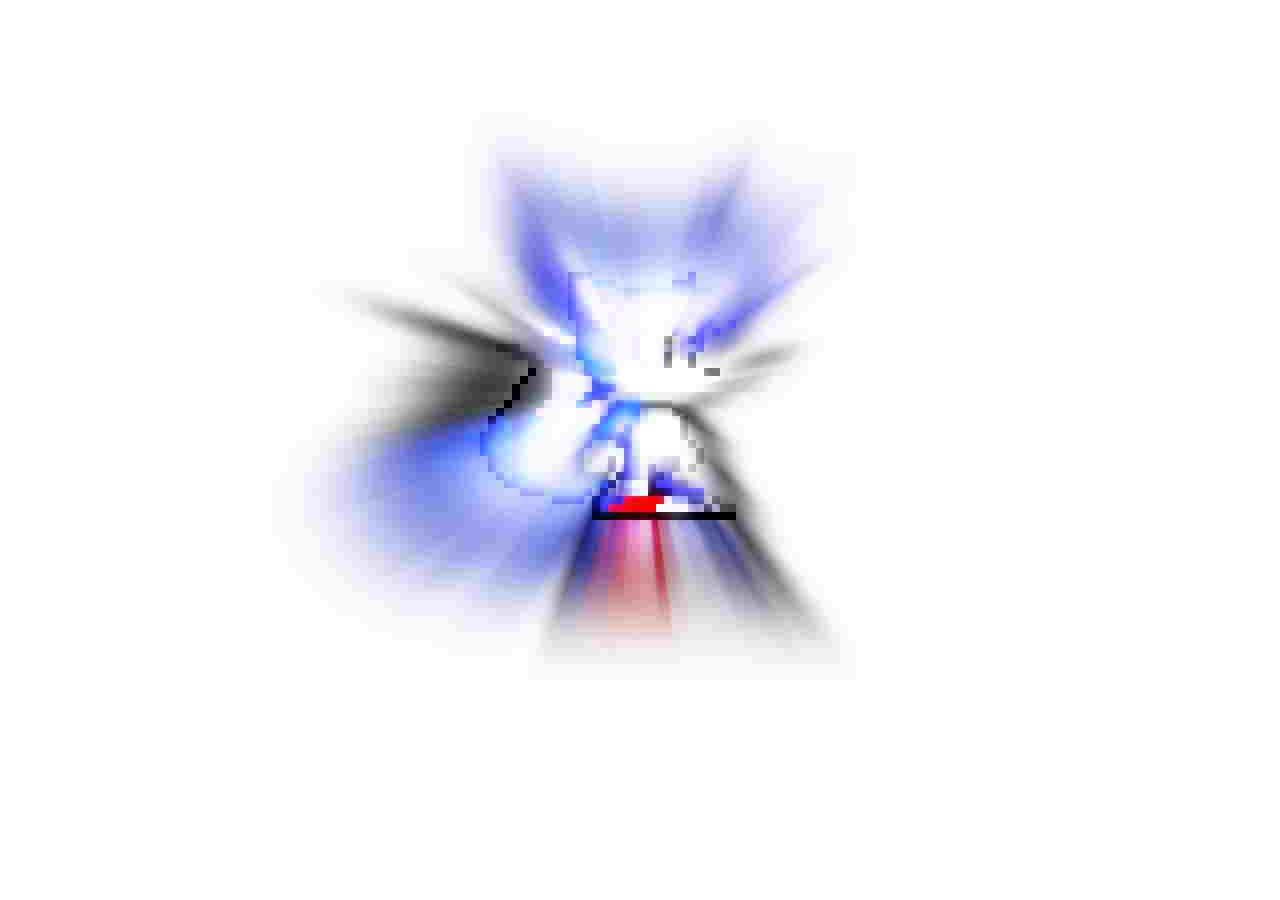
<file: index.html>
<html>
<head>
<title>Sonic Amethyst Home</title>
<meta http-equiv="Content-Type" content="text/html; charset=iso-8859-1">
<link rel="icon" href="favicon.ico">
<link rel="stylesheet" type="text/css" href="home.css" media="all">
</head>

<img style="display: block; margin-left: auto; margin-right: auto;" src="AmethystLogo.png" width="768" height="768" alt="Sonic Amethyst"></a>

<div class="centerbutton">
</div>

<br></br>

</html>
</file>
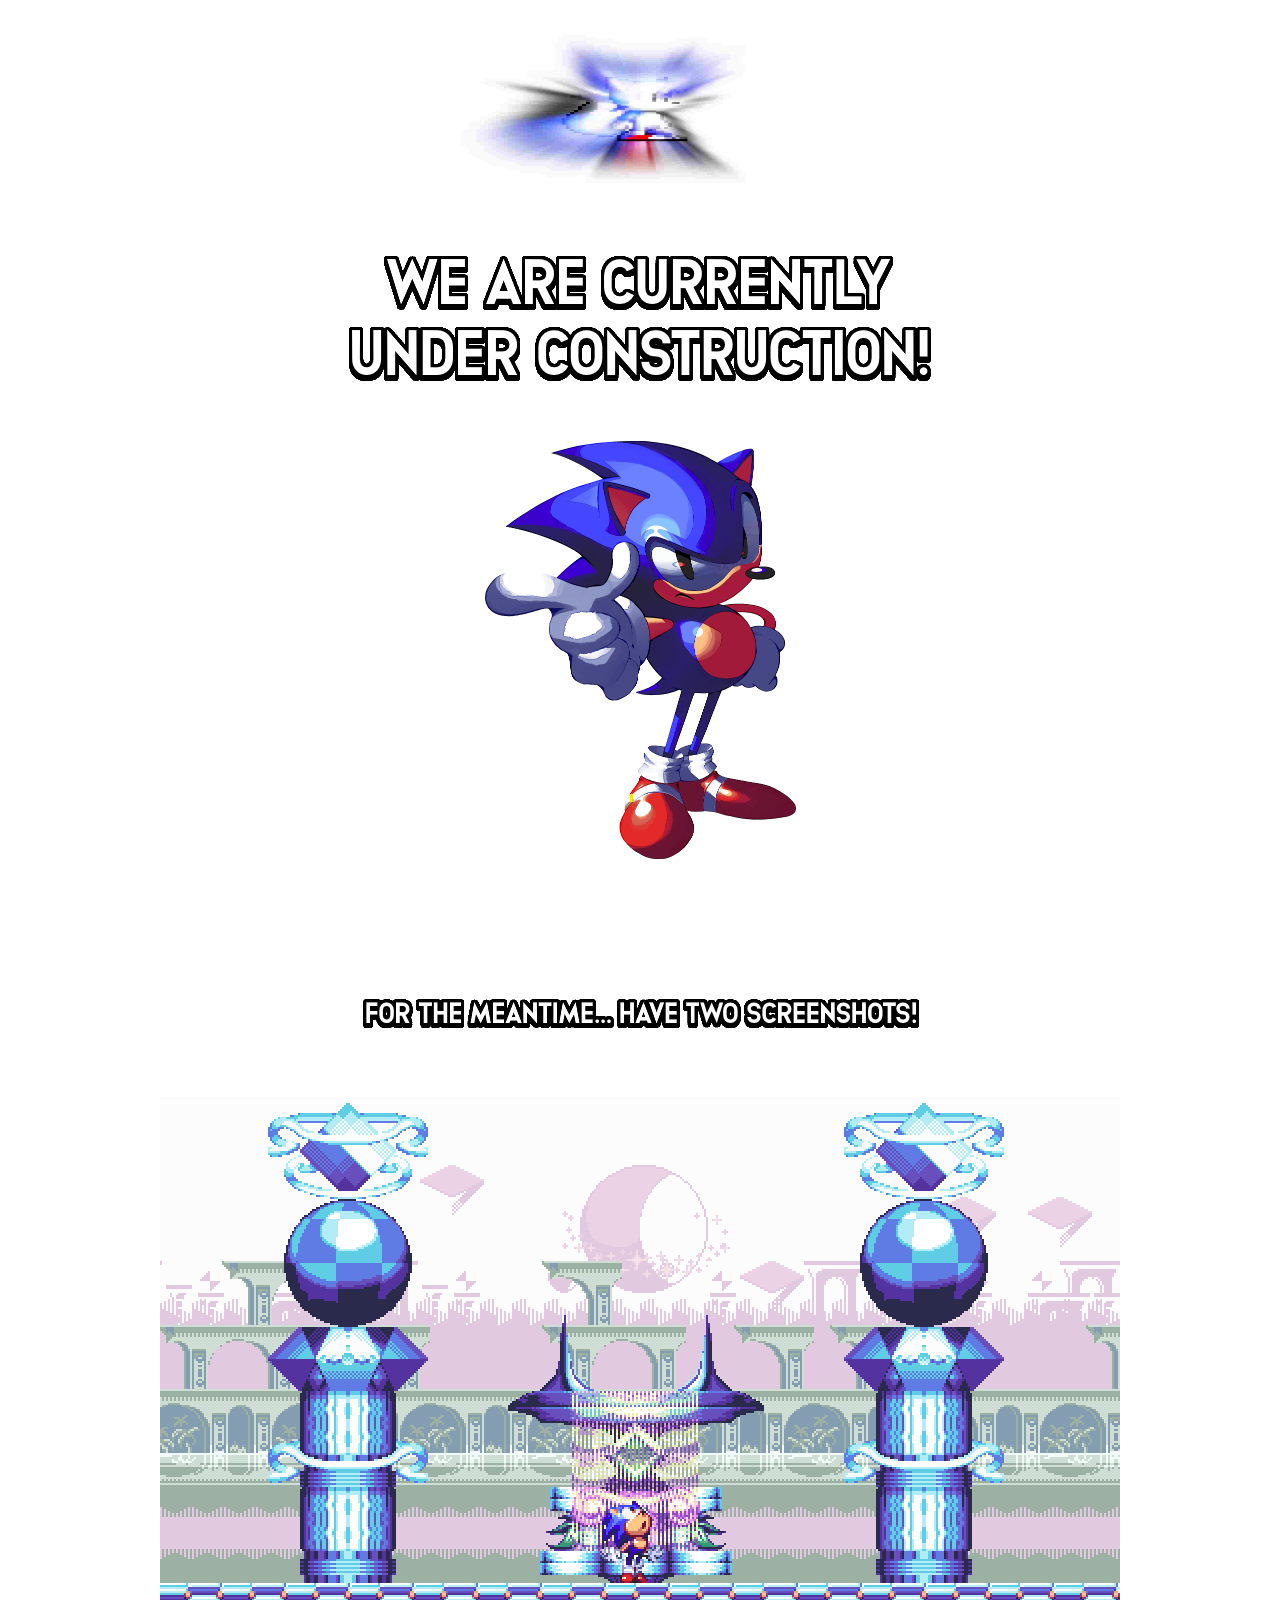
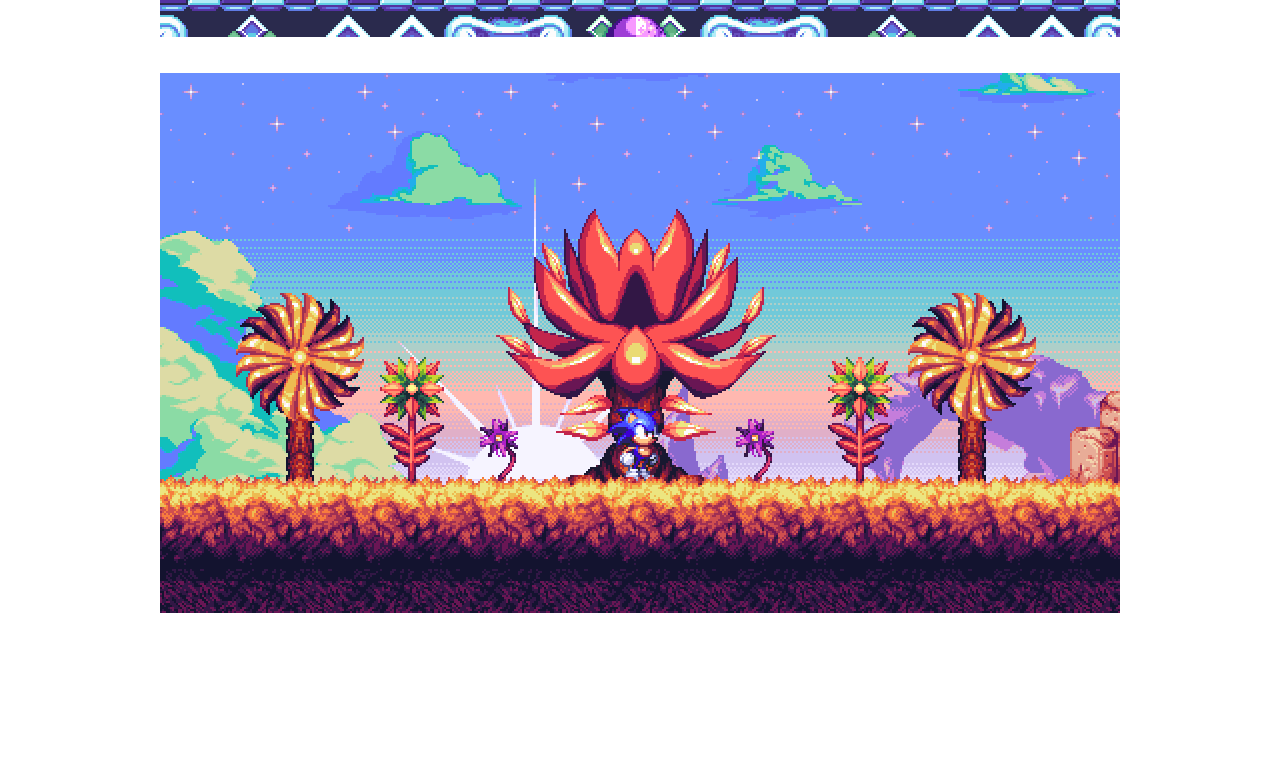
<file: index - Copy.html>
<html>
<head>
<title>Sonic Amethyst Home</title>
<meta http-equiv="Content-Type" content="text/html; charset=iso-8859-1">
<link rel="icon" href="favicon.ico">
<link rel="stylesheet" type="text/css" href="home.css" media="all">
</head>

<img style="display: block; margin-left: auto; margin-right: auto;" src="AmethystLogo.png" width="375" height="200" alt="Sonic Amethyst"></a>
<br></br>

<img style="display: block; margin-left: auto; margin-right: auto;" src="Underconstruction.png" width="620" height="161" alt="Under Construction"></a>

<br></br>
<img style="display: block; margin-left: auto; margin-right: auto;" src="WIP.png" width="311" height="418" alt="WIP"></a>
<br></br>
<br></br>
<h4>
<br></br>

<img style="display: block; margin-left: auto; margin-right: auto;" src="Meantime.png" width="567" height="51" alt="Meantime"></a>

<br></br>
</h4>
<img style="display: block; margin-left: auto; margin-right: auto;" src="AmethystScreenshotHub.png" width="960" height="540" alt="SonicAmethyst"></a>
<br></br>
<img style="display: block; margin-left: auto; margin-right: auto;" src="AmethystScreenshot.png" width="960" height="540" alt="SonicAmethyst"></a>
<br></br>
<br></br>
<br></br>
<div class="centerbutton">
Sonic Amethyst is a fanmade game project. Sonic and other characters are by SEGA.
</div>

<br></br>

</html>
</file>
<file: home.css>
body {
  background-image: url("bg.png");
}
h1 {
  color: #ffffff;
}
h2 {
  margin-left: 40px;
  color: #ffffff;
}
h3 {
  color: #ffffff;
}
h4 {
  color: #ffffff;
}
h5 {
  color: #ffffff;
}
h6 {
  color: #ffffff;
}
p {
  color: #ffffff;
}
a:link {
	color: #3333FF;
}
a:visited {
	color: #9933CC;
}
a:hover {
	color: #3333FF;
}
a:active {
	color: #FF3333;
}
ul {
  list-style: none; /* Remove default bullets */
}
ul li::before {
  content: "\2022";  /* Add content: \2022 is the CSS Code/unicode for a bullet */
  color: #ffffff; /* Change the color */
  display: inline-block; /* Needed to add space between the bullet and the text */
  width: 1em; /* Also needed for space (tweak if needed) */
  margin-left: -1em; /* Also needed for space (tweak if needed) */
}

.centerbutton {
    color: #ffffff;
    text-align:center;

}
</file>
